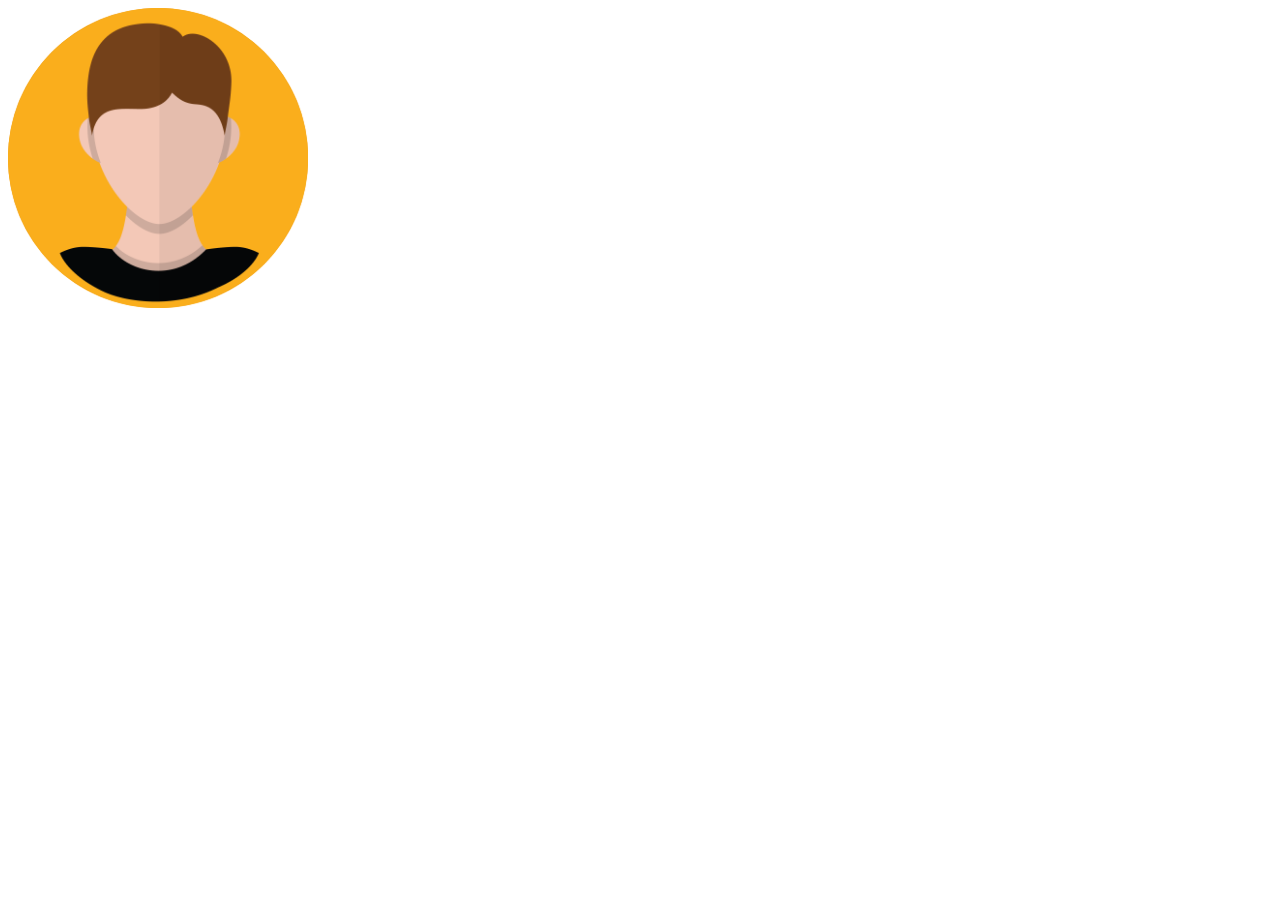
<file: 3D animation/index.html>
<!DOCTYPE html>
<html>
  <head>
    <meta charset="utf-8" />
    <meta name="viewport" content="width=device-width, initial-scale=1.0" />
    <title>Document</title>
    <link href="index.css" rel="stylesheet" />
  </head>
  <body>
    <div class="flip-outer">
      <div class="flip-inner">
        <img src="profile.png" class="front" />
        <div class="back">
          <h4>개발자 장석빈</h4>
          <p>Front-end Developer</p>
        </div>
      </div>
    </div>
  </body>
</html>
</file>
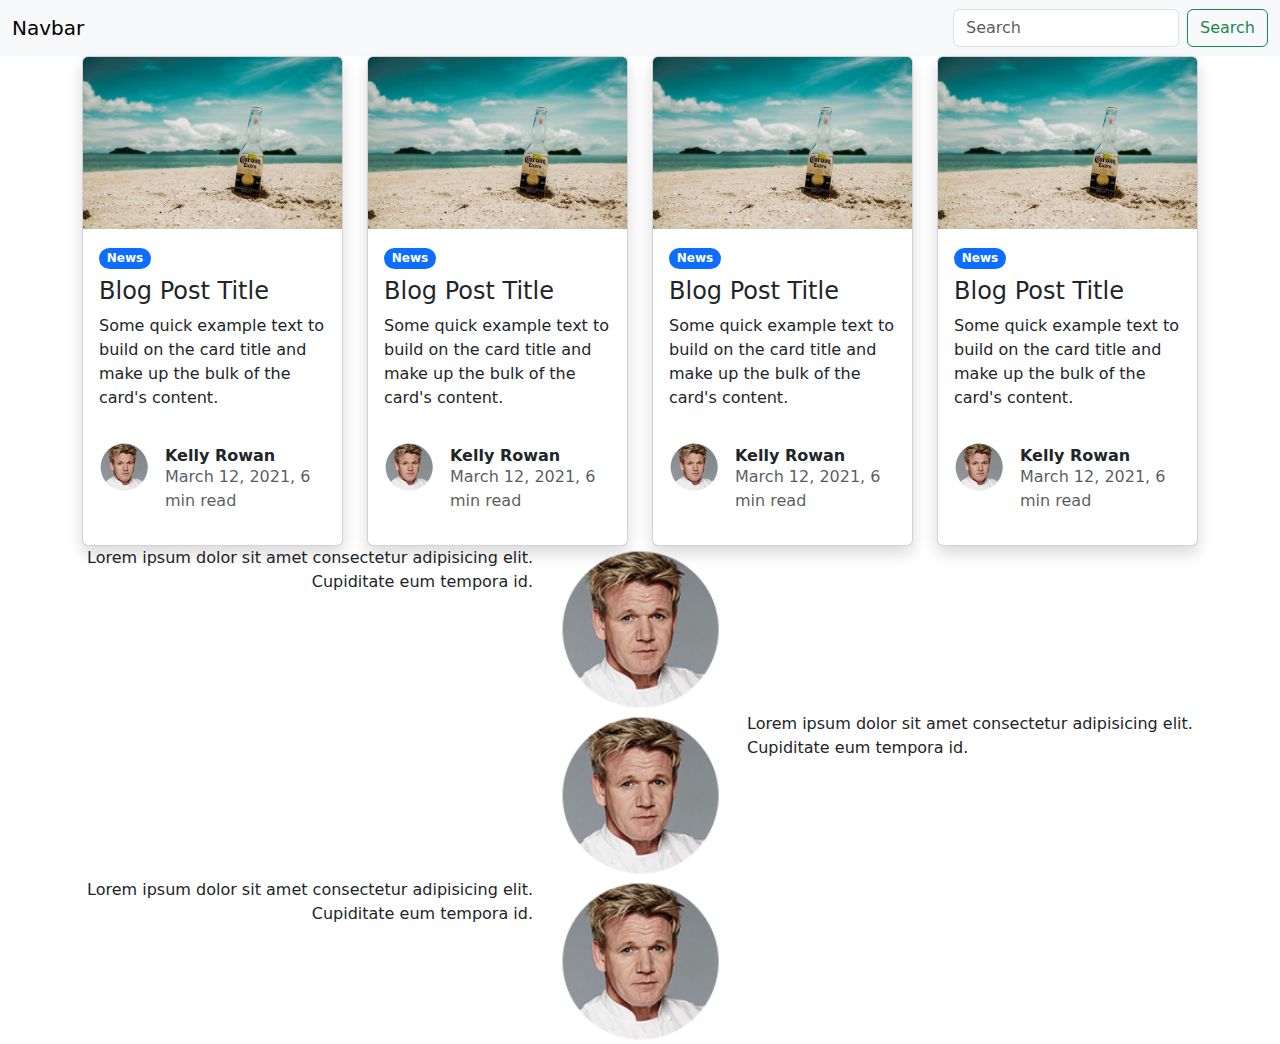
<file: bootstrap/index.html>
<!DOCTYPE html>
<html lang="en">
  <head>
    <meta charset="utf-8" />
    <meta name="viewport" content="width=device-width, initial-scale=1" />
    <title>Bootstrap demo</title>
    <link
      href="https://cdn.jsdelivr.net/npm/bootstrap@5.3.3/dist/css/bootstrap.min.css"
      rel="stylesheet"
      integrity="sha384-QWTKZyjpPEjISv5WaRU9OFeRpok6YctnYmDr5pNlyT2bRjXh0JMhjY6hW+ALEwIH"
      crossorigin="anonymous"
    />
  </head>
  <body>
    <nav class="navbar bg-body-tertiary">
      <div class="container-fluid">
        <a class="navbar-brand">Navbar</a>
        <form class="d-flex" role="search">
          <input
            class="form-control me-2"
            type="search"
            placeholder="Search"
            aria-label="Search"
          />
          <button class="btn btn-outline-success" type="submit">Search</button>
        </form>
      </div>
    </nav>

    <div class="container">
      <div class="row">
        <div class="col-md-6 col-lg-3">
          <div class="card shadow">
            <img src="img/photo1.jpg" class="card-img-top" />
            <div class="card-body">
              <span class="badge rounded-pill bg-primary">News</span>
              <h4 class="mt-2">Blog Post Title</h4>
              <p class="card-text">
                Some quick example text to build on the card title and make up
                the bulk of the card's content.
              </p>
            </div>
            <div class="d-flex p-3">
              <div class="flex-shrink-0">
                <img src="img/author.png" width="50px" />
              </div>
              <div class="flex-grow-1 ms-3 mt-1">
                <h6 class="fw-bold mb-0">Kelly Rowan</h6>
                <p class="text-muted">March 12, 2021, 6 min read</p>
              </div>
            </div>
          </div>
        </div>
        <div class="col-md-6 col-lg-3">
          <div class="card shadow">
            <img src="img/photo1.jpg" class="card-img-top" />
            <div class="card-body">
              <span class="badge rounded-pill bg-primary">News</span>
              <h4 class="mt-2">Blog Post Title</h4>
              <p class="card-text">
                Some quick example text to build on the card title and make up
                the bulk of the card's content.
              </p>
            </div>
            <div class="d-flex p-3">
              <div class="flex-shrink-0">
                <img src="img/author.png" width="50px" />
              </div>
              <div class="flex-grow-1 ms-3 mt-1">
                <h6 class="fw-bold mb-0">Kelly Rowan</h6>
                <p class="text-muted">March 12, 2021, 6 min read</p>
              </div>
            </div>
          </div>
        </div>
        <div class="col-md-6 col-lg-3">
          <div class="card shadow">
            <img src="img/photo1.jpg" class="card-img-top" />
            <div class="card-body">
              <span class="badge rounded-pill bg-primary">News</span>
              <h4 class="mt-2">Blog Post Title</h4>
              <p class="card-text">
                Some quick example text to build on the card title and make up
                the bulk of the card's content.
              </p>
            </div>
            <div class="d-flex p-3">
              <div class="flex-shrink-0">
                <img src="img/author.png" width="50px" />
              </div>
              <div class="flex-grow-1 ms-3 mt-1">
                <h6 class="fw-bold mb-0">Kelly Rowan</h6>
                <p class="text-muted">March 12, 2021, 6 min read</p>
              </div>
            </div>
          </div>
        </div>
        <div class="col-md-6 col-lg-3">
          <div class="card shadow">
            <img src="img/photo1.jpg" class="card-img-top" />
            <div class="card-body">
              <span class="badge rounded-pill bg-primary">News</span>
              <h4 class="mt-2">Blog Post Title</h4>
              <p class="card-text">
                Some quick example text to build on the card title and make up
                the bulk of the card's content.
              </p>
            </div>
            <div class="d-flex p-3">
              <div class="flex-shrink-0">
                <img src="img/author.png" width="50px" />
              </div>
              <div class="flex-grow-1 ms-3 mt-1">
                <h6 class="fw-bold mb-0">Kelly Rowan</h6>
                <p class="text-muted">March 12, 2021, 6 min read</p>
              </div>
            </div>
          </div>
        </div>
      </div>
    </div>

    <div class="container">
      <div class="row">
        <div class="col-2 order-lg-2">
          <img src="img/author.png" width="100%" />
        </div>
        <div class="col-10 col-md-5 order-lg-1 text-lg-end">
          <p>
            Lorem ipsum dolor sit amet consectetur adipisicing elit. Cupiditate
            eum tempora id.
          </p>
        </div>
        <div class="col-md-5 order-lg-3"></div>
      </div>
      <div class="row">
        <div class="col-2 order-lg-2">
          <img src="img/author.png" width="100%" />
        </div>
        <div class="col-10 col-md-5 order-lg-3">
          <p>
            Lorem ipsum dolor sit amet consectetur adipisicing elit. Cupiditate
            eum tempora id.
          </p>
        </div>
        <div class="col-md-5 order-lg-1"></div>
      </div>
      <div class="row">
        <div class="col-2 order-lg-2">
          <img src="img/author.png" width="100%" />
        </div>
        <div class="col-10 col-md-5 order-lg-1 text-lg-end">
          <p>
            Lorem ipsum dolor sit amet consectetur adipisicing elit. Cupiditate
            eum tempora id.
          </p>
        </div>
        <div class="col-md-5 order-lg-3"></div>
      </div>
    </div>

    <script
      src="https://cdn.jsdelivr.net/npm/bootstrap@5.3.3/dist/js/bootstrap.bundle.min.js"
      integrity="sha384-YvpcrYf0tY3lHB60NNkmXc5s9fDVZLESaAA55NDzOxhy9GkcIdslK1eN7N6jIeHz"
      crossorigin="anonymous"
    ></script>
  </body>
</html>
</file>
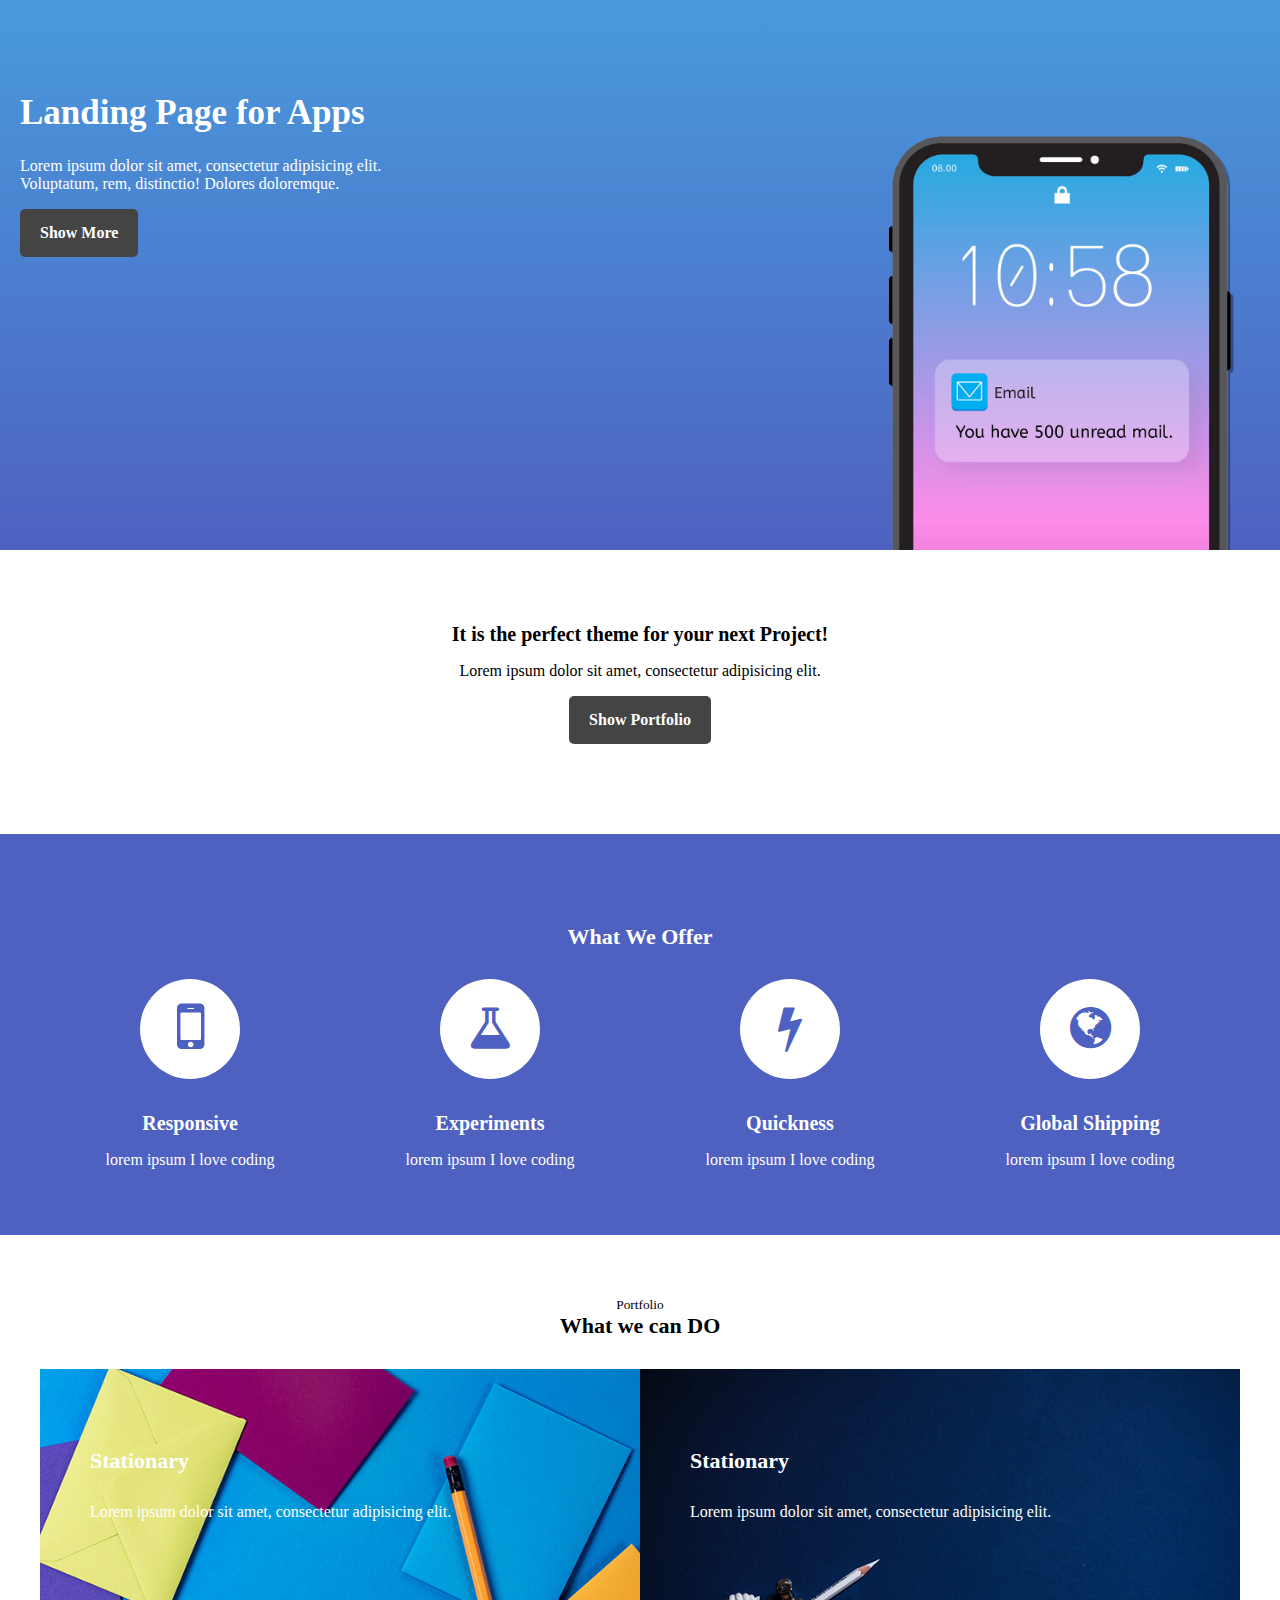
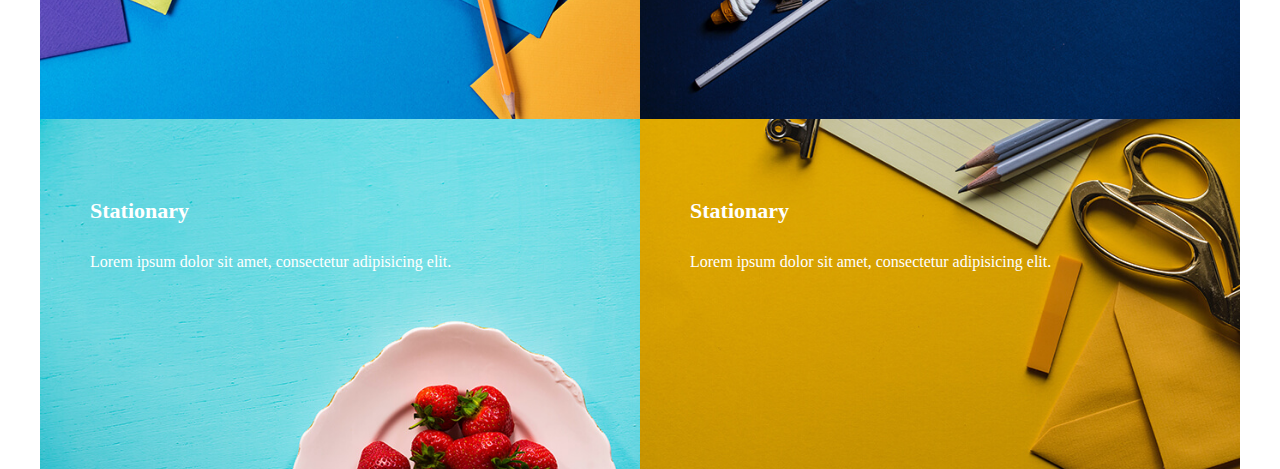
<file: Landing Page/index.html>
<!DOCTYPE html>
<html lang="en">
<head>
  <meta charset="UTF-8">
  <title>Landing Page</title>
  <link href="main.css" rel="stylesheet">
  <meta name="viewport" content="width=device-width, initial-scale=1.0">
  <link href="https://stackpath.bootstrapcdn.com/font-awesome/4.7.0/css/font-awesome.min.css" rel="stylesheet" integrity="sha384-wvfXpqpZZVQGK6TAh5PVlGOfQNHSoD2xbE+QkPxCAFlNEevoEH3Sl0sibVcOQVnN" crossorigin="anonymous">
</head>

<body>

  <div class="main-background">
    <div class="container">
      <div class="main-text">
        <h1 style="font-size: 35px;">Landing Page for Apps</h1>
        <p>Lorem ipsum dolor sit amet, consectetur adipisicing elit. <br>Voluptatum, rem, distinctio! Dolores doloremque.</p>
        <button class="btn btn-black">Show More</button>
      </div>
      <img src="iphone.png" class="main-iphone">
    </div>
  </div>


  <div>
    <div class="container text-center py-4" style="margin-bottom: 50px;">
      <h5 style="margin-bottom: 0;">It is the perfect theme for your next Project!</h5>
      <p>Lorem ipsum dolor sit amet, consectetur adipisicing elit. </p>
      <button class="btn btn-black">Show Portfolio</button>
    </div>
  </div>

  <div class="service">
    <div class="main-container">
      <h4>What We Offer</h4>
      <div class="service-items">
        <div>
          <i class="fa fa-mobile fa-4x service-icon"></i>
          <h5>Responsive</h5>
          <p>lorem ipsum I love coding</p>
        </div>
        <div>
          <i class="fa fa-flask fa-3x service-icon" style="padding-top: 25px"></i>
          <h5>Experiments</h5>
          <p>lorem ipsum I love coding</p>
        </div>
        <div>
          <i class="fa fa-flash fa-3x service-icon" style="padding-top: 25px"></i>
          <h5>Quickness</h5>
          <p>lorem ipsum I love coding</p>
        </div>
        <div>
          <i class="fa fa-globe fa-3x service-icon" style="padding-top: 25px"></i>
          <h5>Global Shipping</h5>
          <p>lorem ipsum I love coding</p>
        </div>
      </div>
    </div>
  </div>

  <div class="portfolio">
    <small>Portfolio</small>
    <h4 style="margin-top: 0;">What we can DO</h4>
    <div class="portfolio-container">
      <div class="portfolio-item1">
        <div class="white-box"></div>
        <div class="portfolio-text">
          <h4>Stationary</h4>
          <p>Lorem ipsum dolor sit amet, consectetur adipisicing elit.</p>
        </div>
      </div>
      <div class="portfolio-item1" style="background-image: url(portfolio-2.jpg)">
        <div class="white-box"></div>
        <div class="portfolio-text">
          <h4>Stationary</h4>
          <p>Lorem ipsum dolor sit amet, consectetur adipisicing elit.</p>
        </div>
      </div>
      <div class="portfolio-item1" style="background-image: url(portfolio-3.jpg)">
        <div class="white-box"></div>
        <div class="portfolio-text">
          <h4>Stationary</h4>
          <p>Lorem ipsum dolor sit amet, consectetur adipisicing elit.</p>
        </div>
      </div>
      <div class="portfolio-item1" style="background-image: url(portfolio-4.jpg)">
        <div class="white-box"></div>
        <div class="portfolio-text">
          <h4>Stationary</h4>
          <p>Lorem ipsum dolor sit amet, consectetur adipisicing elit.</p>
        </div>
      </div>
      
      
    </div>
  </div>

  <div style="clear: both"></div>





</body></html>
</file>
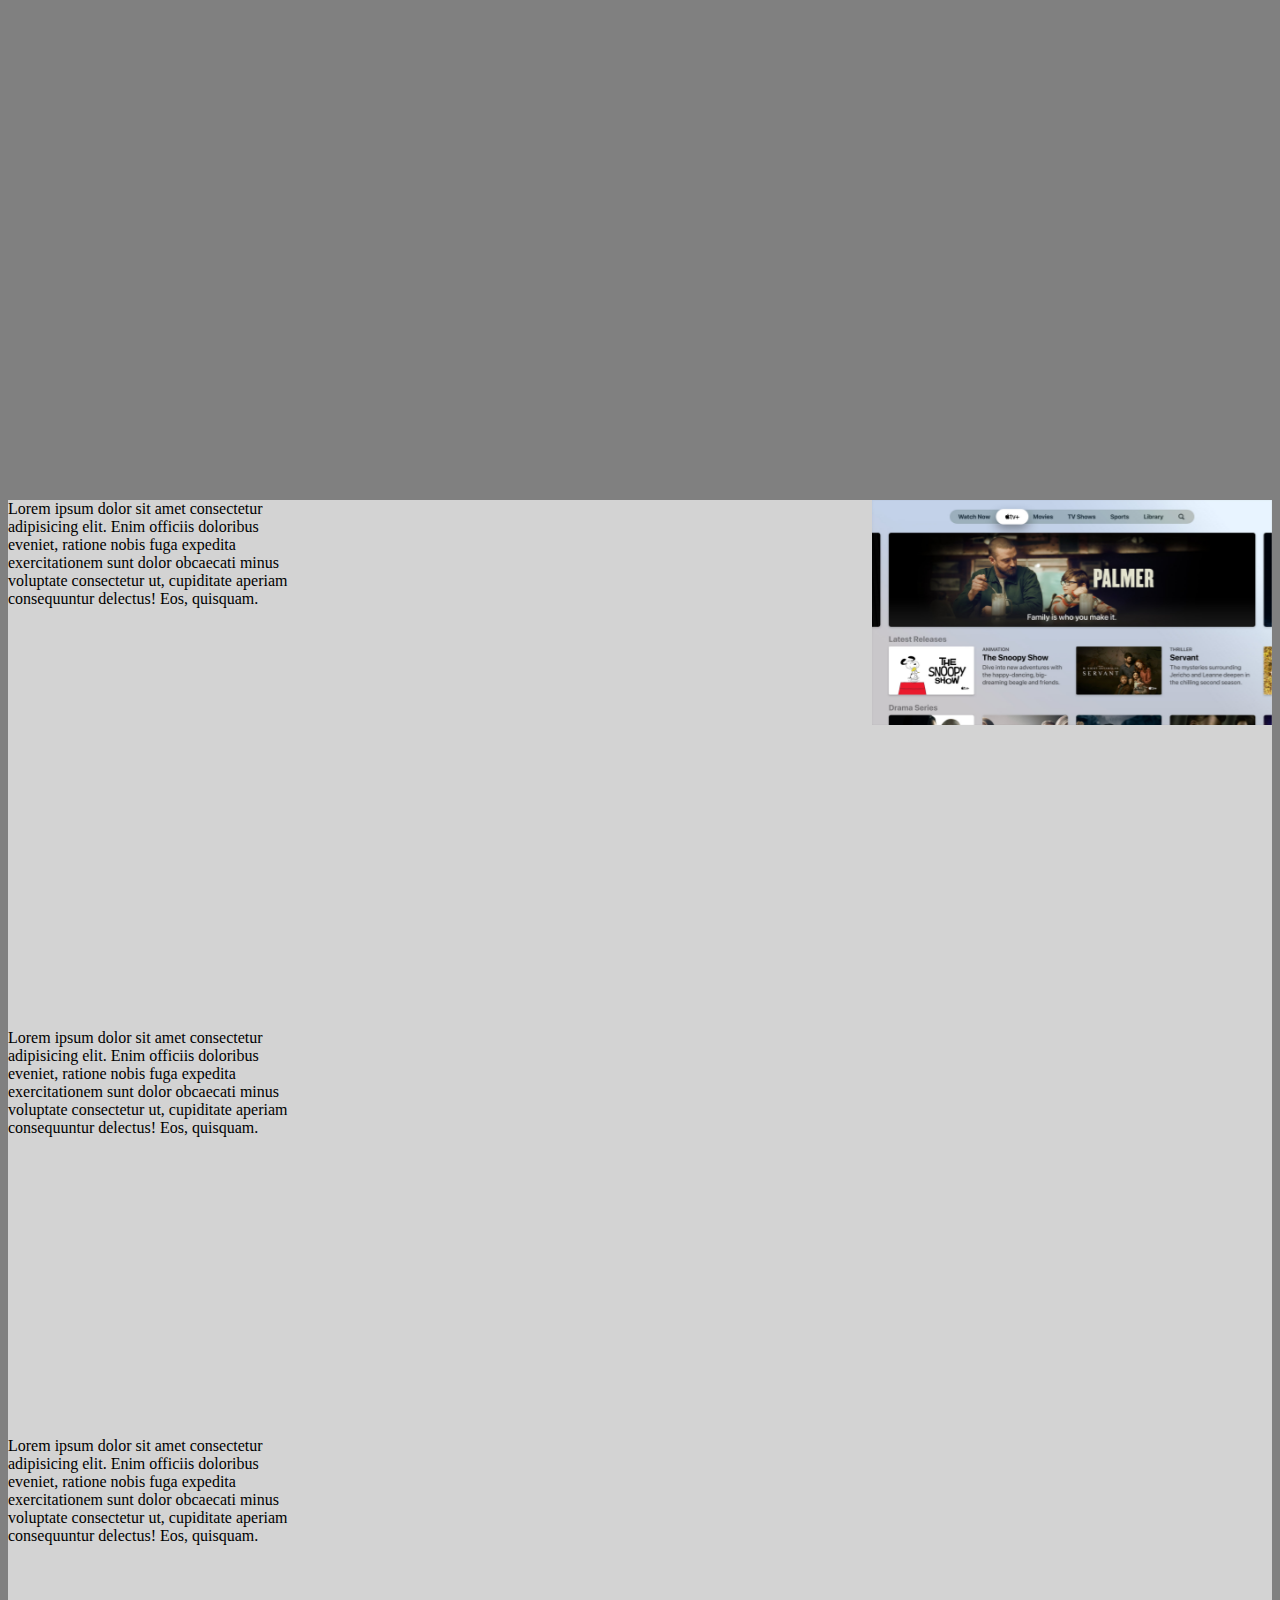
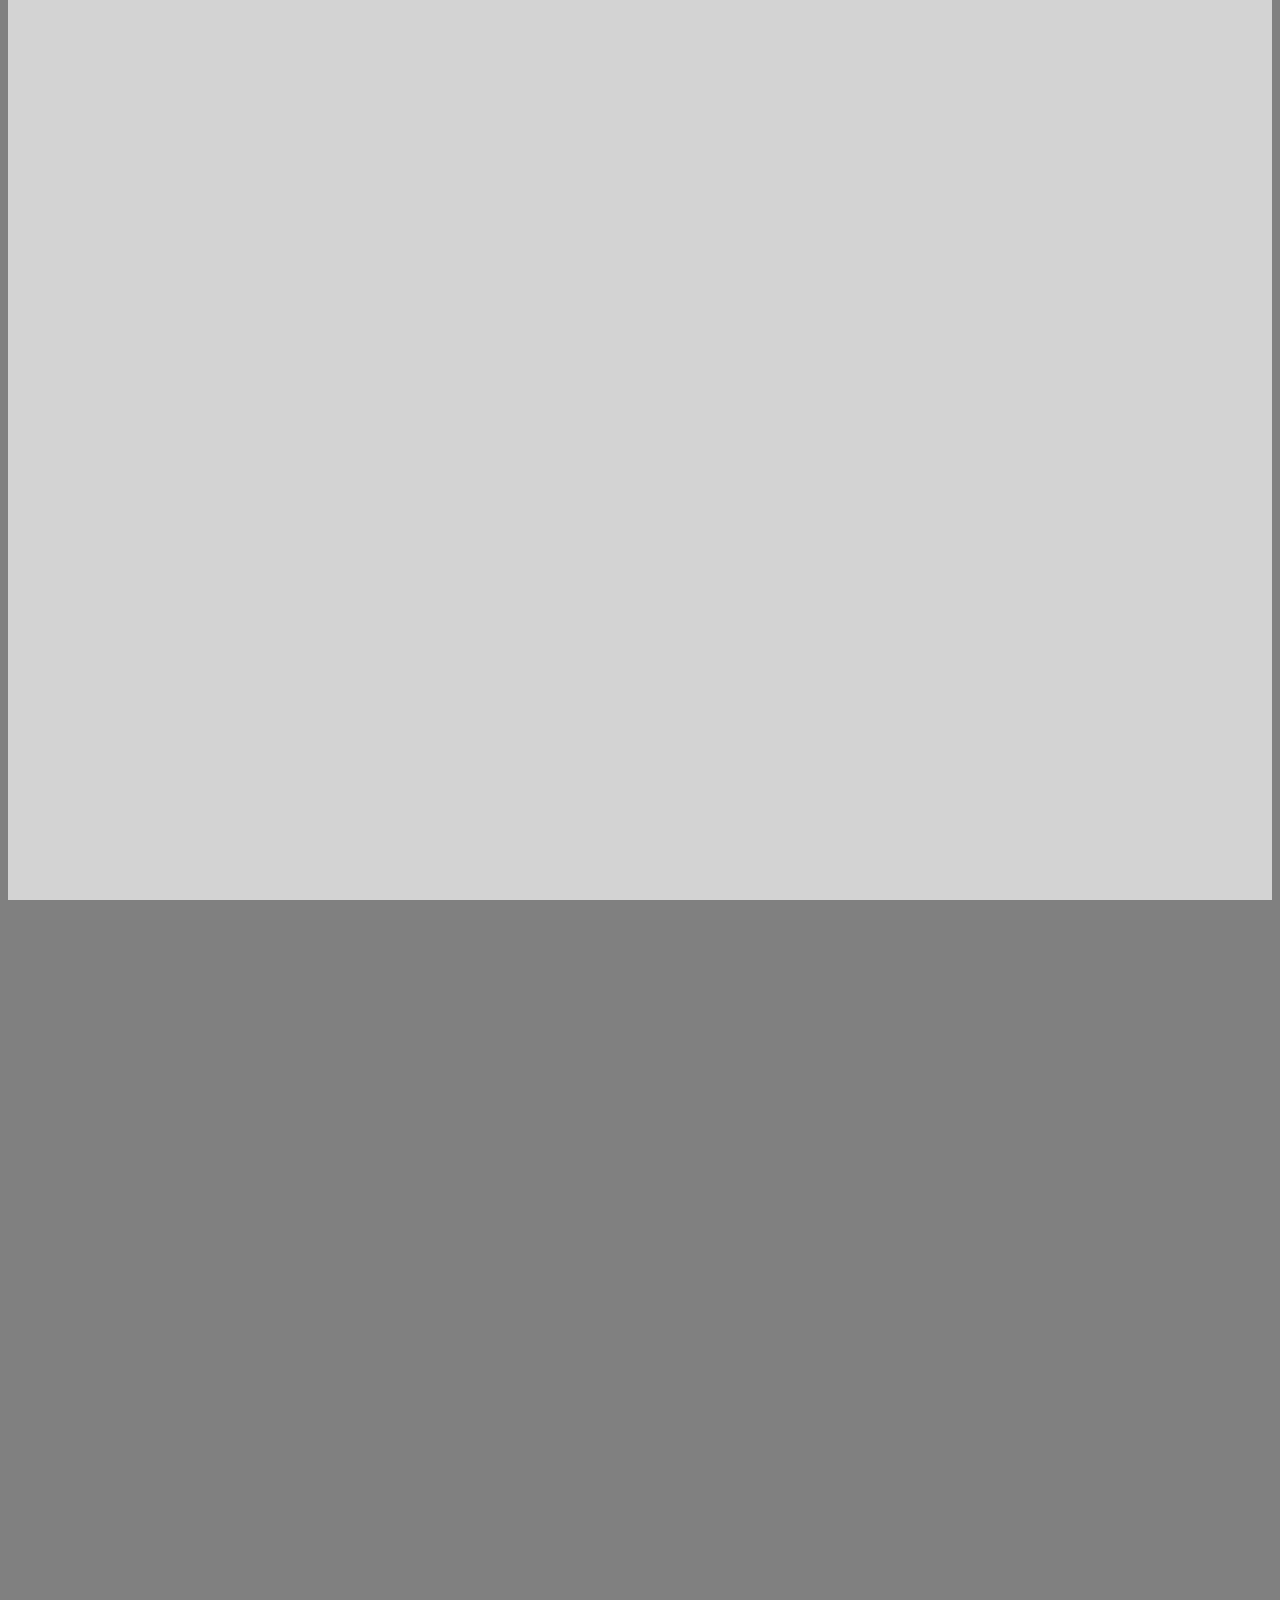
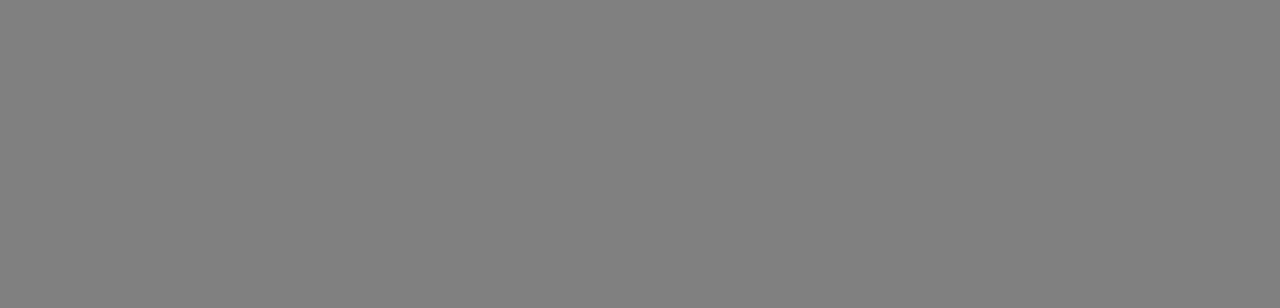
<file: sticky/index.html>
<!DOCTYPE html>
<html>
  <head>
    <meta charset="UTF-8" />
    <meta name="viewport" content="width=device-width, initial-scale=1.0" />
    <title>Document</title>
    <link href="css/index.css" rel="stylesheet" />
  </head>
  <body style="background: gray; height: 3000px">
    <div class="gray">
      <div class="image">
        <img src="appletv.jpg" width="100%" />
      </div>
      <div class="text">
        Lorem ipsum dolor sit amet consectetur adipisicing elit. Enim officiis
        doloribus eveniet, ratione nobis fuga expedita exercitationem sunt dolor
        obcaecati minus voluptate consectetur ut, cupiditate aperiam
        consequuntur delectus! Eos, quisquam.
      </div>
      <div style="clear: both"></div>
      <div class="text" style="margin-top: 300px">
        Lorem ipsum dolor sit amet consectetur adipisicing elit. Enim officiis
        doloribus eveniet, ratione nobis fuga expedita exercitationem sunt dolor
        obcaecati minus voluptate consectetur ut, cupiditate aperiam
        consequuntur delectus! Eos, quisquam.
      </div>
      <div style="clear: both"></div>
      <div class="text" style="margin-top: 300px">
        Lorem ipsum dolor sit amet consectetur adipisicing elit. Enim officiis
        doloribus eveniet, ratione nobis fuga expedita exercitationem sunt dolor
        obcaecati minus voluptate consectetur ut, cupiditate aperiam
        consequuntur delectus! Eos, quisquam.
      </div>
    </div>
  </body>
</html>
</file>
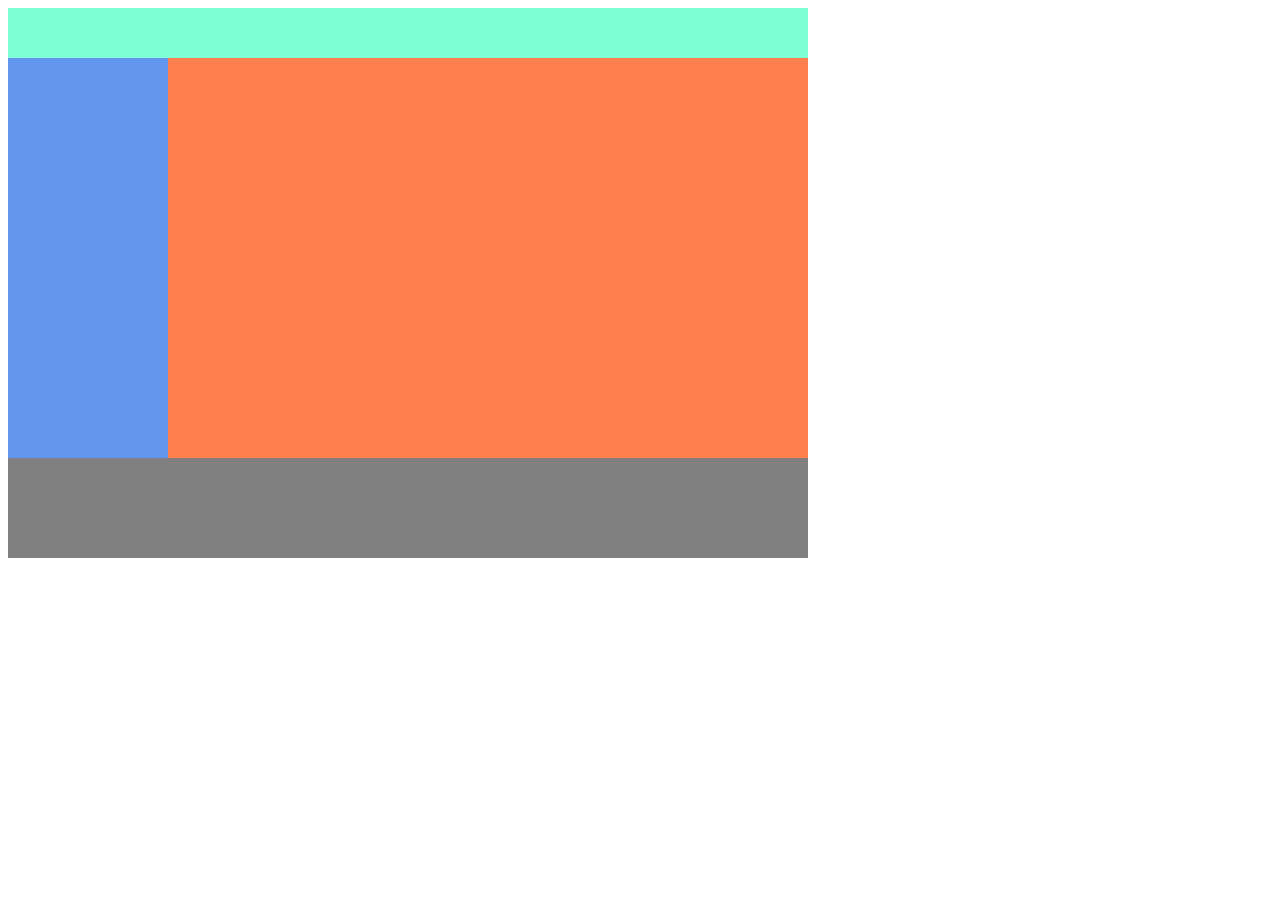
<file: basic/layout1.html>
<!DOCTYPE html>
<html>
  <head>
    <meta charset="UTF-8" />
    <title>Document</title>
    <link href="css/main.css" rel="stylesheet" />
  </head>
  <body>
    <div class="container">
      <div class="header"></div>
      <div class="left-menu"></div>
      <div class="right"></div>
      <div class="footer"></div>
    </div>
  </body>
</html>
</file>
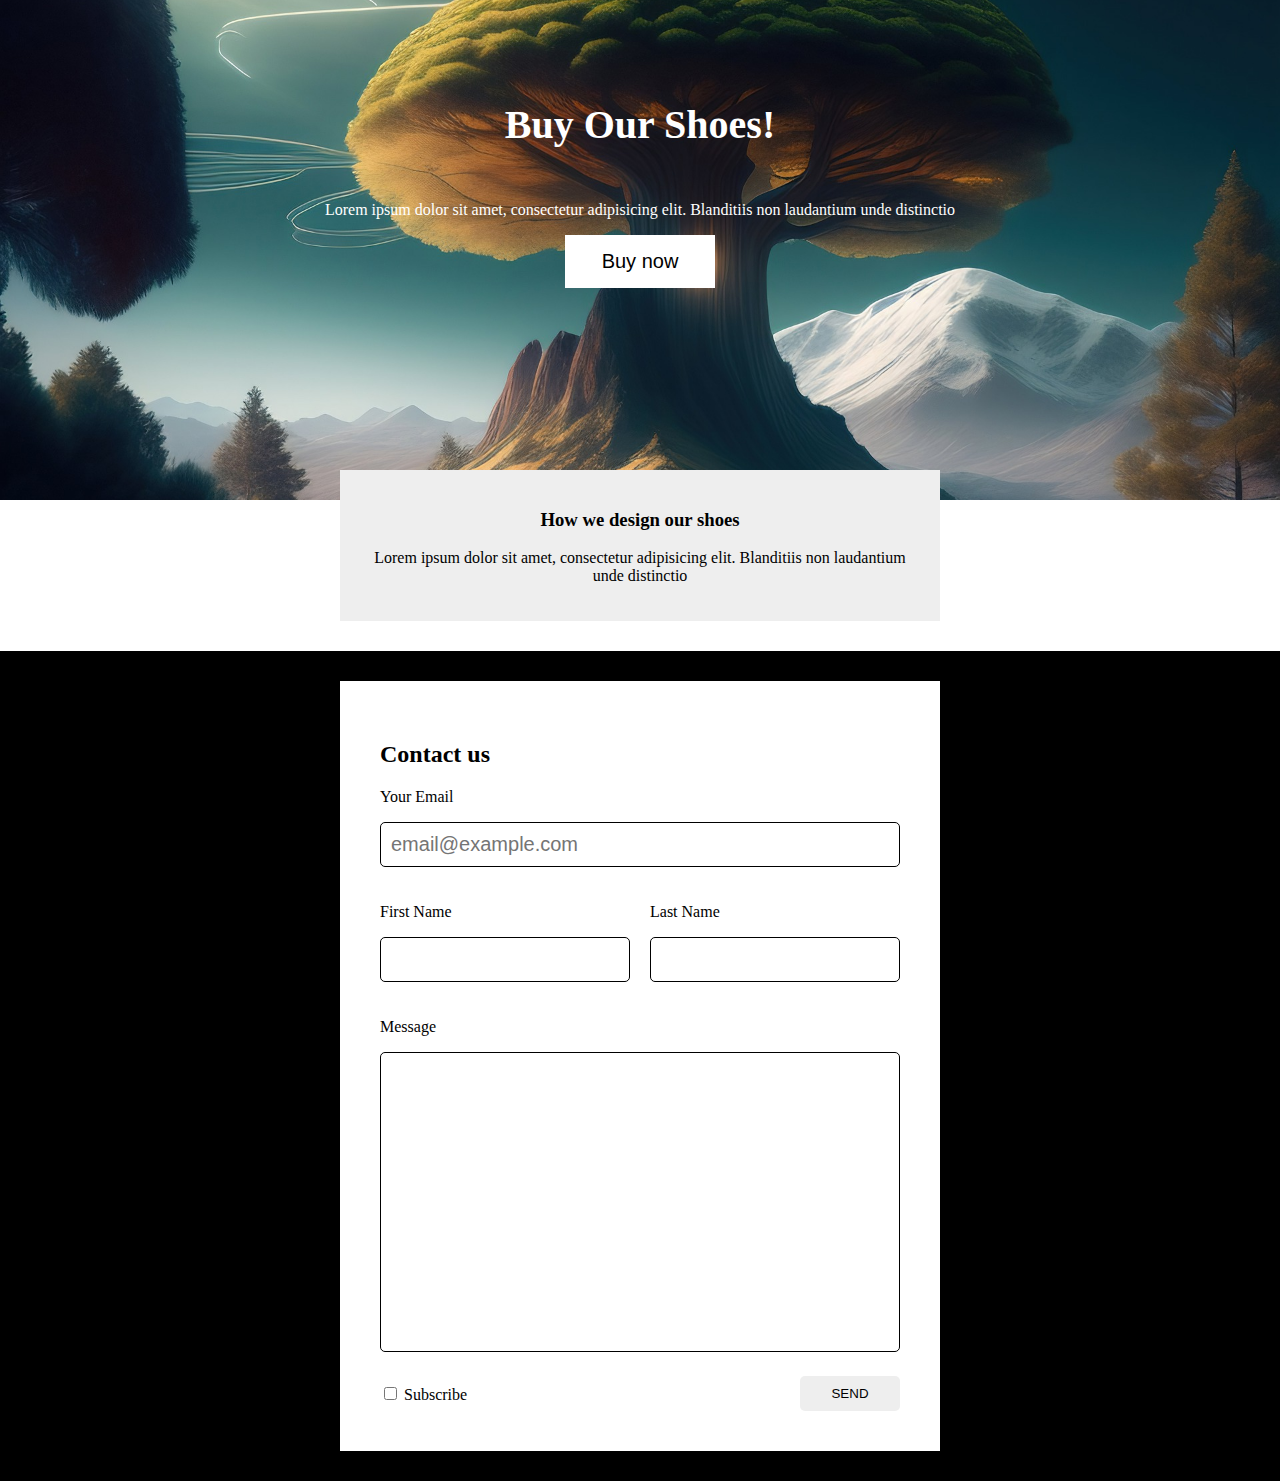
<file: basic/layout2.html>
<!DOCTYPE html>
<html>
  <head>
    <meta charset="UTF-8" />
    <title>Document</title>
    <link href="css/layout2.css" rel="stylesheet" />
  </head>
  <body>
    <div class="main-background">
      <h4 class="main-title">Buy Our Shoes!</h4>
      <p class="main-content">
        Lorem ipsum dolor sit amet, consectetur adipisicing elit. Blanditiis non
        laudantium unde distinctio
      </p>
      <button class="main-button">Buy now</button>
    </div>
    <div class="sub-content">
      <h3>How we design our shoes</h5>
      <p>
        Lorem ipsum dolor sit amet, consectetur adipisicing elit. Blanditiis
        non laudantium unde distinctio
      </p>
    </div>
    <div class="form-background">
      <div class="contact-form">
        <form>
          <div class="w-100">
          <h2>Contact us</h2>
          <p>Your Email</p>
          <input class="form-input" type="email" placeholder="email@example.com">
        </div>
          <div class="w-50">
            <p>First Name</p>
            <input class="form-input" type="text">
          </div>
          <div class="w-50">
            <p>Last Name</p>
            <input class="form-input" type="text">
          </div>
          <div style="clear:both"></div>
          <div class="w-100">
            <p>Message</p>
            <textarea class="form-input form-message"></textarea>
          </div>
          <div class="w-100 flex-container">
          <div>
            <input id="sub" type="checkbox">
            <label for="sub">Subscribe</label>
          </div>
            <button class="yellow-button">SEND</button>
          </div>
        </form>
      </div>
    </div>
  </body>
</html>
</file>
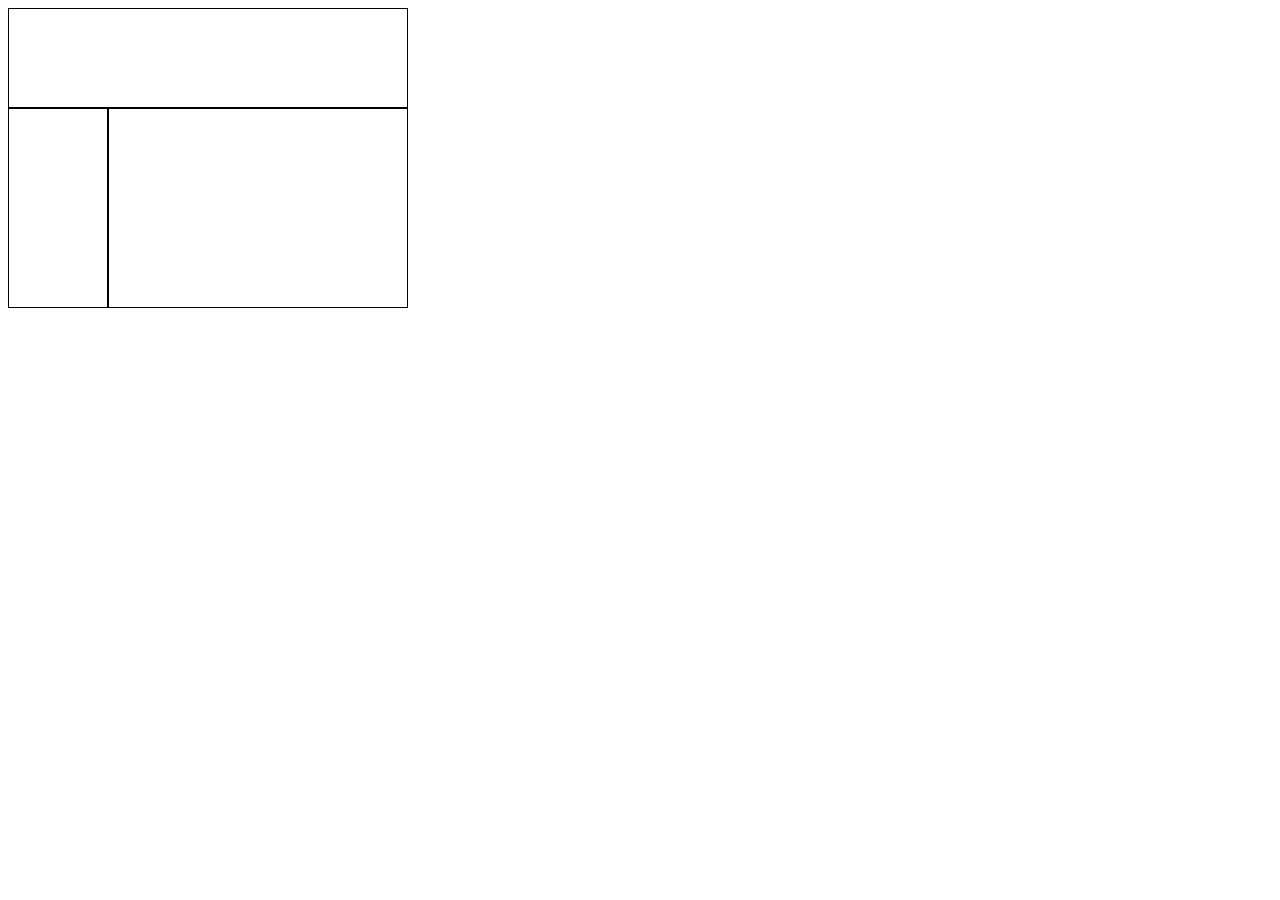
<file: grid/grid.html>
<!DOCTYPE html>
<html>
  <head>
    <meta charset="UTF-8" />
    <meta name="viewport" content="width=device-width, initial-scale=1.0" />
    <title>Document</title>
    <link href="css/grid.css" rel="stylesheet" />
  </head>
  <body>
    <div class="grid-container">
      <div class="grid-nav"></div>
      <div class="grid-sidebar"></div>
      <div class="grid-content"></div>
    </div>
  </body>
</html>
</file>
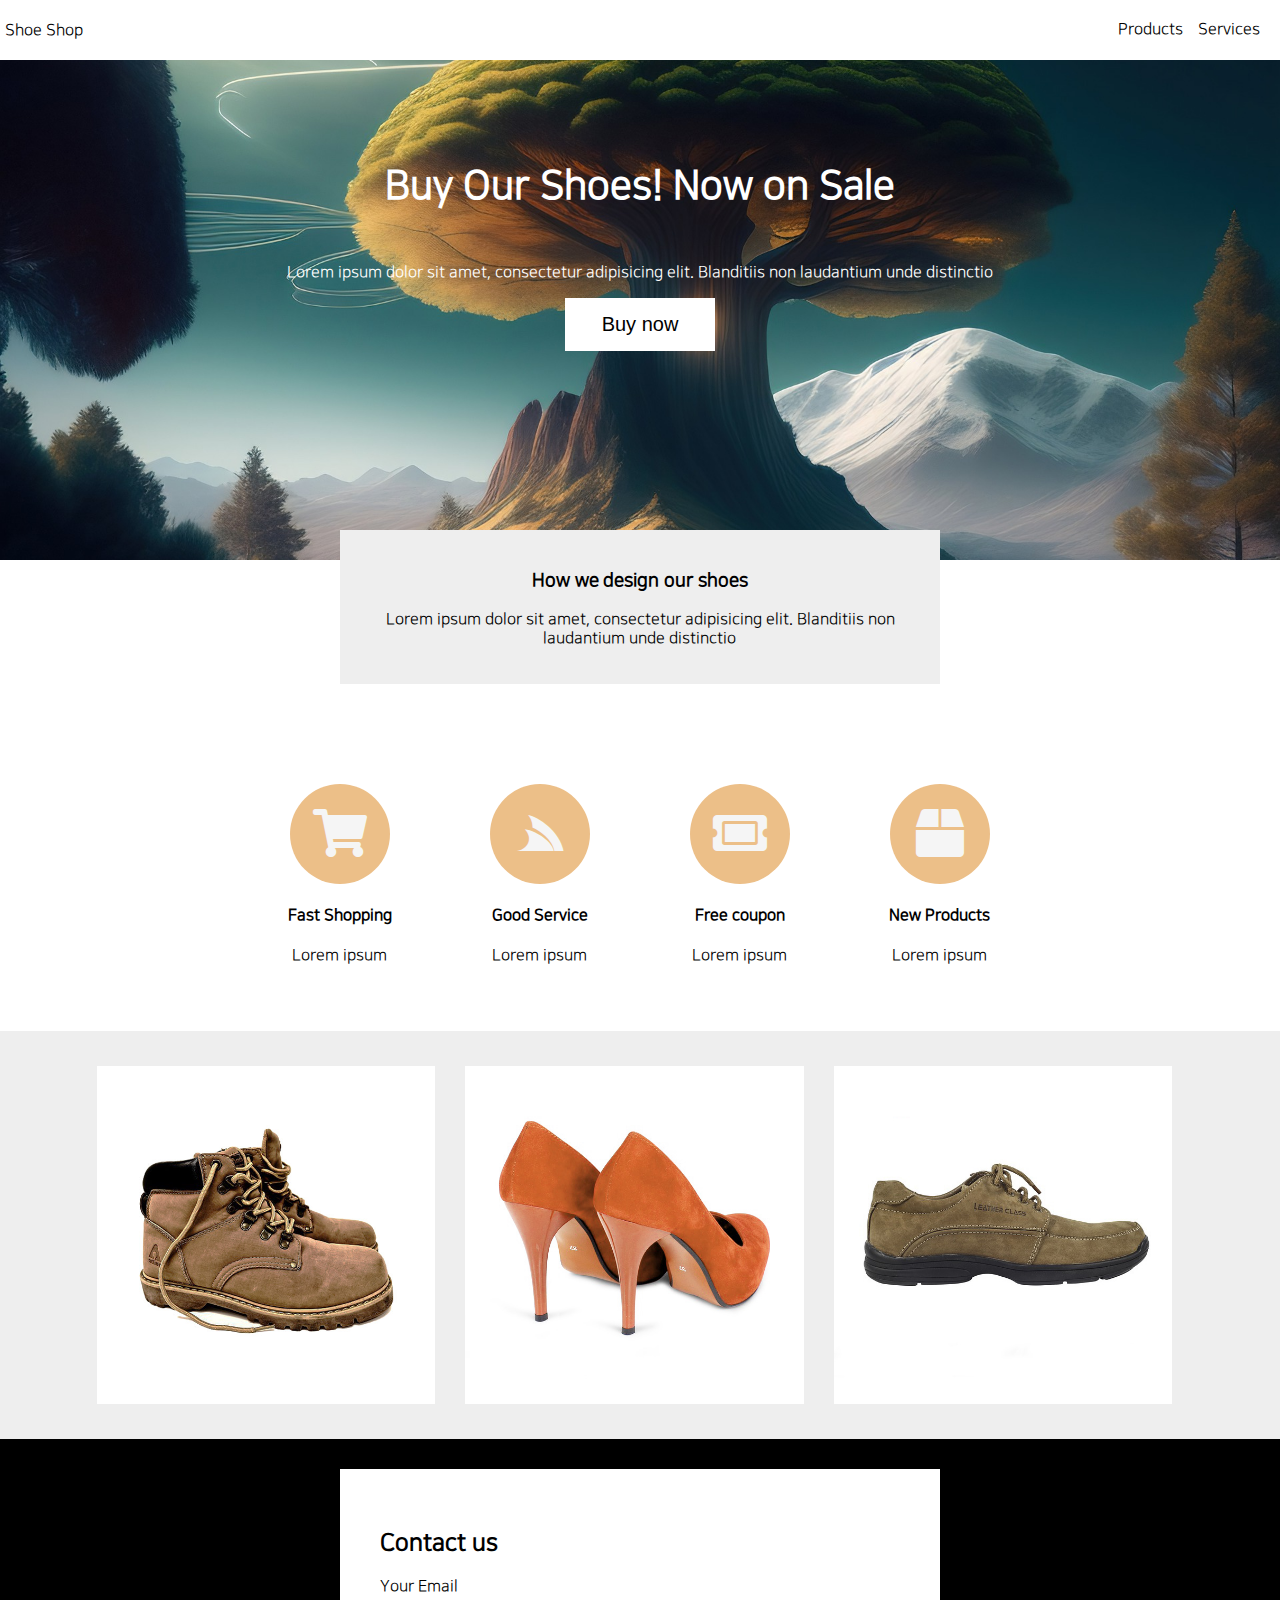
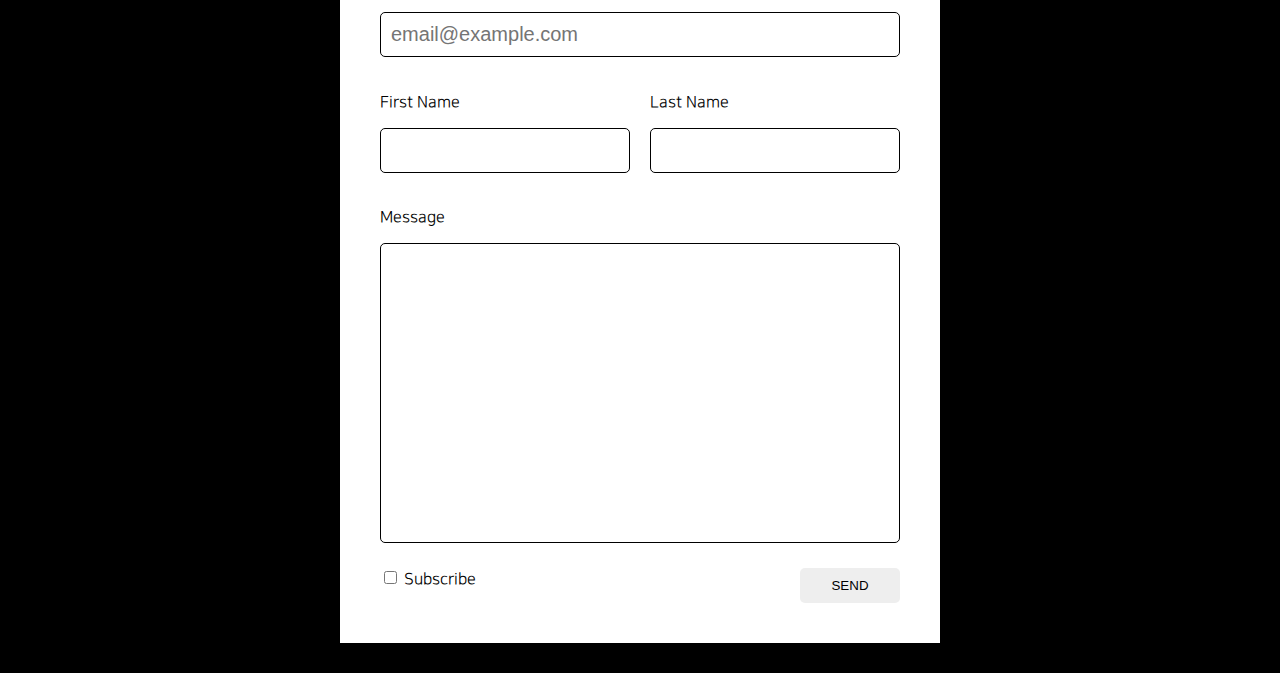
<file: middle/main.html>
<!DOCTYPE html>
<html>
  <head>
    <meta charset="UTF-8" />
    <meta name="viewport" content="width=device-width, initial-scale=1.0">
    <title>Document</title>
    <link href="css/main.css" rel="stylesheet" />
    <link href="fontawesome/css/all.min.css" rel="stylesheet" />
  </head>
  <body>
    <nav class="nav-container">
      <div class="nav-item">Shoe Shop</div>
      <div style="flex-grow: 1;"></div>
      <div class="nav-item">Products</div>
      <div class="nav-item">Services</div>
    </nav>
    <div class="main-background">
      <h4 class="main-title">Buy Our Shoes! Now on Sale</h4>
      <p class="main-content">
        Lorem ipsum dolor sit amet, consectetur adipisicing elit. Blanditiis non
        laudantium unde distinctio
      </p>
      <button class="main-button">Buy now</button>
    </div>
    <div class="sub-content">
      <h3>How we design our shoes</h5>
      <p class="pseudo">
        Lorem ipsum dolor sit amet, consectetur adipisicing elit. Blanditiis
        non laudantium unde distinctio
      </p>
    </div>
    <div class="product-container">
      <div>
        <i class="fas fa-shopping-cart fa-3x"></i>
        <h4>Fast Shopping</h4>
        <p>Lorem ipsum</p>
      </div>
      <div>
        <i class="fab fa-servicestack fa-3x"></i>
        <h4>Good Service</h4>
        <p>Lorem ipsum</p>
      </div>
      <div>
        <i class="fas fa-ticket-alt fa-3x"></i>
        <h4>Free coupon</h4>
        <p>Lorem ipsum</p>
      </div>
      <div>
        <i class="fas fa-box fa-3x"></i>
        <h4>New Products</h4>
        <p>Lorem ipsum</p>
      </div>
    </div>
    <div class="shop-bg">
      <div class="shop-container">
        <div class="shop-item">
          <div style="position: relative;">
            <div class="overlay-wrap">
              <div class="overlay-black"></div>
            </div>
            <img src="img/product1-1.jpg">
          </div>
        </div>
        <div class="shop-item">
          <div style="position: relative;">
            <div class="overlay-wrap">
              <div class="overlay-black"></div>
            </div>
            <img src="img/product2.jpg">
          </div>
        </div>
        <div class="shop-item">
          <div style="position: relative;">
            <div class="overlay-wrap">
              <div class="overlay-black"></div>
            </div>
            <img src="img/product3.jpg">
          </div>
        </div>
      </div>
    </div>
    <div class="form-background">
      <div class="contact-form">
        <form>
          <div class="w-100">
          <h2>Contact us</h2>
          <p>Your Email</p>
          <input class="form-input" type="email" placeholder="email@example.com">
        </div>
          <div class="w-50">
            <p>First Name</p>
            <input class="form-input" type="text">
          </div>
          <div class="w-50">
            <p>Last Name</p>
            <input class="form-input" type="text">
          </div>
          <div style="clear:both"></div>
          <div class="w-100">
            <p>Message</p>
            <textarea class="form-input form-message"></textarea>
          </div>
          <div class="w-100 flex-container">
          <div>
            <input id="sub" type="checkbox">
            <label for="sub">Subscribe</label>
          </div>
            <button class="yellow-button">SEND</button>
          </div>
        </form>
      </div>
    </div>
  </body>
</html>
</file>
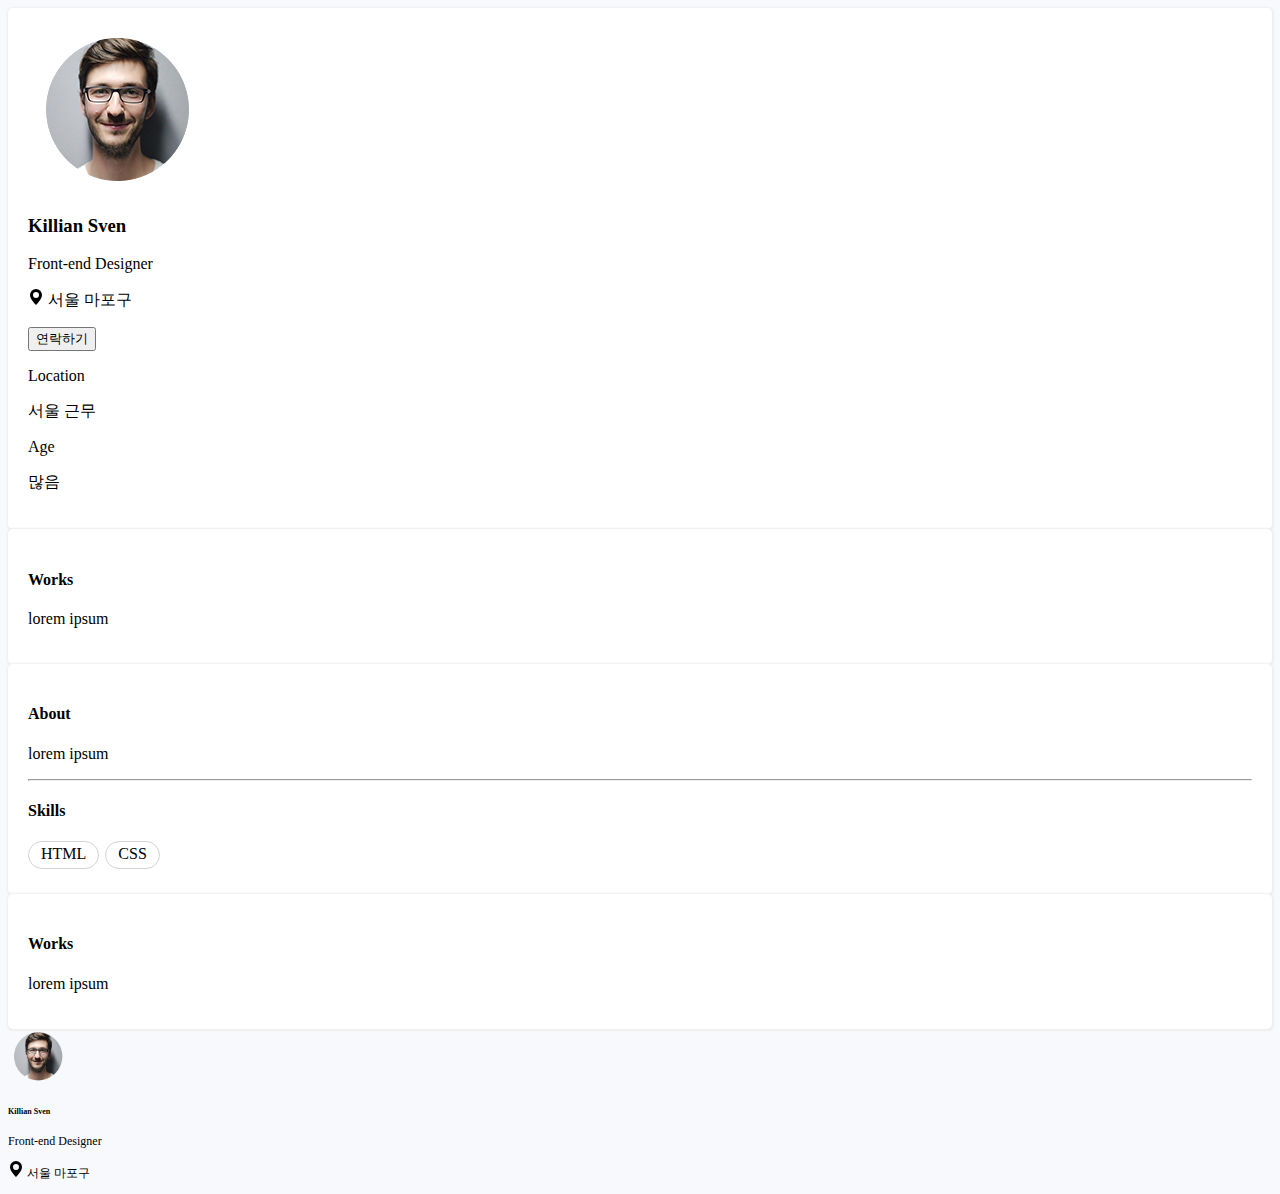
<file: sns/portfolio2.html>
<!doctype html>
<html lang="en">

<head>
  <!-- Required meta tags -->
  <meta charset="utf-8">
  <meta name="viewport" content="width=device-width, initial-scale=1">
  <!-- Bootstrap CSS -->
  <link href="https://cdn.jsdelivr.net/npm/bootstrap@5.1.1/dist/css/bootstrap.min.css" rel="stylesheet"
    integrity="sha384-F3w7mX95PdgyTmZZMECAngseQB83DfGTowi0iMjiWaeVhAn4FJkqJByhZMI3AhiU" crossorigin="anonymous">

  <title>Hello, world!</title>
  <style>
    .white-box {
      background: white;
      padding: 20px;
      border-radius: 5px;
      box-shadow: 0.5px 0.5px 2px 1px #eee;
    }

    .pill {
      display: inline-block;
      border: 1px solid lightgray;
      border-radius: 100px;
      padding: 3px 12px 5px 12px;
      margin-right: 2px;
      margin-bottom: 5px;
    }
  </style>

</head>

<body style="background: #f7f9fc">

  <div class="container">
    <div class="white-box">
      <div class="row">
        <div class="col-md-8">
          <div class="d-flex">
            <div class="flex-shrink-0">
              <img src="img/author.png">
            </div>
            <div class="flex-grow-1 ms-3 py-2">
              <h3 class="mb-0">Killian Sven</h3>
              <p class="mb-2 width">Front-end Designer</p>
              <p><svg xmlns="http://www.w3.org/2000/svg" width="16" height="16" fill="currentColor"
                  class="bi bi-geo-alt-fill" viewBox="0 0 16 16">
                  <path d="M8 16s6-5.686 6-10A6 6 0 0 0 2 6c0 4.314 6 10 6 10zm0-7a3 3 0 1 1 0-6 3 3 0 0 1 0 6z" />
                </svg> 서울 마포구</p>
              <button class="btn btn-primary">연락하기</button>
            </div>
          </div>
        </div>
        <div class="col-md-4 mt-4 mt-md-1" style="font-size: 16px">
          <div class="row">
            <div class="col-6">
              <p>Location</p>
            </div>
            <div class="col-6">
              <p>서울 근무</p>
            </div>
            <div class="col-6">
              <p>Age</p>
            </div>
            <div class="col-6">
              <p>많음</p>
            </div>
          </div>
        </div>
      </div>
    </div>

  </div>


  <div class="container mt-4">
    <div class="row">
      <div class="col-md-3">
        <div class="white-box">
          <h4>Works</h4>
          <p>lorem ipsum</p>
        </div>
      </div>
      <div class="col-md-6">
        <div class="white-box">
          <h4>About</h4>
          <p>lorem ipsum</p>

          <hr>

          <h4>Skills</h4>
          <span class="pill">HTML</span>
          <span class="pill">CSS</span>
        </div>
      </div>
      <div class="col-md-3">
        <div class="white-box">
          <h4>Works</h4>
          <p>lorem ipsum</p>
        </div>

        <div class="d-flex" style="font-size: 12px;">
          <div class="flex-shrink-0">
            <img src="img/author.png" class="mt-2" width="60px">
          </div>
          <div class="flex-grow-1 ms-3 py-2">
            <h6 class="mb-0">Killian Sven</h6>
            <p class="mb-2 width">Front-end Designer</p>
            <p><svg xmlns="http://www.w3.org/2000/svg" width="16" height="16" fill="currentColor"
                class="bi bi-geo-alt-fill" viewBox="0 0 16 16">
                <path d="M8 16s6-5.686 6-10A6 6 0 0 0 2 6c0 4.314 6 10 6 10zm0-7a3 3 0 1 1 0-6 3 3 0 0 1 0 6z" />
              </svg> 서울 마포구</p>
          </div>
        </div>


      </div>
    </div>
  </div>






  <script src="https://cdn.jsdelivr.net/npm/bootstrap@5.1.1/dist/js/bootstrap.bundle.min.js"
    integrity="sha384-/bQdsTh/da6pkI1MST/rWKFNjaCP5gBSY4sEBT38Q/9RBh9AH40zEOg7Hlq2THRZ"
    crossorigin="anonymous"></script>

</body>

</html>
</file>
<file: 3D animation/index.css>
.flip-outer {
  width: 300px;
  height: 300px;
}

.flip-inner {
  width: 100%;
  height: 100%;
  position: relative;
  transition: all 1s;
  transform-style: preserve-3d;
}

.flip-inner:hover {
  transform: rotateY(180deg);
}

.front {
  width: 100%;
  position: absolute;
  z-index: 1;
  backface-visibility: hidden;
}

.back {
  width: 100%;
  height: 100%;
  border-radius: 50%;
  background: rgb(228, 148, 30);
  padding-top: 75px;
  box-sizing: border-box;
  text-align: center;
  position: absolute;
  transform: rotateY(180deg);
}
</file>
<file: Landing Page/main.css>
body {
	margin: 0;
	font-family: 'nanumsquare'
}
div {
	box-sizing: border-box;
}
p {
	font-size: 16px;
}
h1 {
	font-size: 30px;
}
h4 {
	font-size: 22px;
}
h5 {
	font-size: 20px;
}
.text-center {
 text-align: center; 
}
.py-4 {
  padding-top: 40px; 
  padding-bottom: 40px;
}
.main-background {
	background-image: linear-gradient(to bottom, #499add, #4e61c0);
	height: 550px;
	padding: 20px;
	color: white;
}
.main-iphone {
	width: 400px;
  float: right;
  margin-top: 95px;
}
.main-text {
  float: left;
  margin-top: 50px;
}
.main-container {
  max-width: 1200px;
  margin: auto;
}


@media screen and (max-width : 992px) {
  .main-iphone {
    width: 260px;
    display: block;
    float: none;
    margin: auto;
    margin-top: 42px;

  }
  .main-text {
    float: none;
    margin-top: 50px;
    text-align: center;
  }
}







.btn {
  padding: 15px 20px;
  font-size: 16px;
  font-family: 'nanumsquare';
  font-weight: 600;
  border: none;
  border-radius: 5px;
  cursor: pointer;
}
.btn-black {
  background: #444;
  color: white;
}




.service {
  background-color: #4e61c0;
  width: 100%;
  color: white;
  text-align: center;
  padding: 60px 30px 50px 30px;
}
.service h5 {
  margin-bottom: 0px;
}
.service-icon {
  background: white;
  color: #4e61c0;
  width: 100px;
  height: 100px;
  border-radius: 50%;
  box-sizing: border-box;
  padding: 15px;
}
.service-items {
  display: flex;
}
.service-items div {
  width: 25%;
}

@media screen and (max-width : 992px) {
.service-items {
display: flex;
flex-direction: column;
}
.service-items div {
width: 100%;
}
}


.portfolio {
  padding-top: 60px;
  padding-bottom: 60px;
  text-align: center;
}
.portfolio-item1 {
  position: relative;
  background-image: url(portfolio-1.jpg);
  width: 50%;
  height: 350px;
  background-size: cover;
  float: left;
}
.portfolio-container {
  text-align: left;
  max-width: 1200px;
  margin: auto;
}
.portfolio-text {
  color: white;
  padding: 50px;
  width: 100%;
}





.white-box {
  position: absolute;
  width: 100%;
  height: 100%;
  border : 0px solid white;
  transition: border 0.5s;
}

.white-box:hover {
  border : 30px solid white;
}

@media screen and (max-width : 768px) {
  .portfolio-item1 {
    float: none;
    width: 100%
  }
}


.footer {
  display: flex;
  justify-content: center;
  max-width: 350px;
}

.footer-icon {
  color: white;
  background: #4e61c0;
  border-radius: 100px;
  padding: 23px;
}

.row-3 {
  width: 33%;
  text-align: center;
}
</file>
<file: sticky/css/index.css>
.gray {
  background: lightgray;
  height: 2000px;
  margin-top: 500px;
}

.image {
  float: right;
  width: 400px;
  position: sticky;
  top: 40%;
}

.text {
  float: left;
  width: 300px;
}
</file>
<file: basic/css/main.css>
.profile {
  width: 300px;
  display: block;
  margin-left: auto;
  margin-right: auto;
}

.headings {
  text-align: center;
  font-size: 20px;
}

.content {
  text-align: center;
}

.box {
  width: 100px;
  margin: auto;
  background-color: cadetblue;
  padding: 40px;
  border-radius: 5px;
  color: white;
  box-shadow: 3px 5px 10px 2px rgba(0, 0, 0, 0.445);
}

.container {
  width: 800px;
}

.header {
  width: 100%;
  height: 50px;
  background-color: aquamarine;
}

.left-menu {
  width: 20%;
  height: 400px;
  background-color: cornflowerblue;
  float: left;
}

.right {
  width: 80%;
  height: 400px;
  background-color: coral;
  float: right;
}

.footer {
  width: 100%;
  height: 100px;
  background-color: gray;
  clear: both;
}
</file>
<file: basic/css/layout2.css>
body {
  margin: 0px;
}

div,
input,
textarea {
  box-sizing: border-box;
}

.main-background {
  width: 100%;
  height: 500px;
  background-image: url(../img/ai-generated.jpg);
  background-size: cover;
  background-repeat: no-repeat;
  background-position: center;
  padding: 1px;
  color: white;
  text-align: center;
}

.main-title {
  font-size: 40px;
  margin-top: 100px;
}

.main-button {
  padding: 15px;
  font-size: 20px;
  background-color: white;
  border: none;
  position: absolute;
  margin: auto;
  left: 0;
  right: 0;
  width: 150px;
}

.sub-content {
  width: 70%;
  max-width: 600px;
  margin: auto;
  color: black;
  padding: 20px;
  text-align: center;
  background-color: #eee;
  position: relative;
  top: -30px;
  z-index: 5;
}

.form-background {
  background-color: black;
  padding: 30px;
}

.contact-form {
  background-color: white;
  padding: 30px;
  width: 80%;
  max-width: 600px;
  margin: auto;
}

.form-input {
  width: 100%;
  padding: 10px;
  font-size: 20px;
  border: 1px solid black;
  border-radius: 5px;
}

.form-message {
  width: 100%;
  height: 300px;
  resize: none;
}

.w-50 {
  width: 50%;
  float: left;
  padding: 10px;
}

.w-100 {
  width: 100%;
  padding: 10px;
}

.w-100.flex-container {
  display: flex;
  justify-content: space-between;
  align-items: center;
}

.yellow-button {
  padding: 10px;
  background-color: #eee;
  border: none;
  border-radius: 5px;
  width: 100px;
}
</file>
<file: grid/css/grid.css>
.grid-container {
  display: grid;
  grid-template-columns: 100px 100px 100px 100px;
  grid-template-rows: 100px 100px 100px;
  grid-template-areas:
    'header header header header'
    'sidebar content content content'
    'sidebar content content content';
}

.grid-container div {
  border: 1px solid black;
}

.grid-nav {
  grid-area: header;
}

.grid-sidebar {
  grid-area: sidebar;
}

.grid-content {
  grid-area: content;
}

@media screen and (max-width: 768px) {
  .grid-container {
    grid-template-areas:
      'header header header header'
      'sidebar sidebar sidebar sidebar'
      'content content content content';
  }
}
</file>
<file: middle/css/main.css>
@font-face {
  font-family: 'NanumSquare';
  src: url(../font/NanumSquareR.woff);
}

/* Font Anti-aliasing */
p,
h4,
h3,
h2,
h1,
span {
  transform: rotate(0.03deg);
}

div,
input,
textarea {
  box-sizing: border-box;
}

body {
  margin: 0px;
  font-family: 'NanumSquare';
}

.ft-lg {
  font-size: 30px;
}

.main-background {
  width: 100%;
  height: 500px;
  background-image: url(../img/ai-generated.jpg);
  background-size: cover;
  background-repeat: no-repeat;
  background-position: center;
  padding: 1px;
  color: white;
  text-align: center;
}

.main-title {
  font-size: 40px;
  margin-top: 100px;
}

.main-button {
  padding: 15px;
  font-size: 20px;
  background-color: white;
  border: none;
  position: absolute;
  margin: auto;
  left: 0;
  right: 0;
  width: 150px;
}

.sub-content {
  width: 70%;
  max-width: 600px;
  margin: auto;
  color: black;
  padding: 20px;
  text-align: center;
  background-color: #eee;
  position: relative;
  top: -30px;
  z-index: 5;
}

.form-background {
  background-color: black;
  padding: 30px;
}

.contact-form {
  background-color: white;
  padding: 30px;
  width: 80%;
  max-width: 600px;
  margin: auto;
}

.form-input {
  width: 100%;
  padding: 10px;
  font-size: 20px;
  border: 1px solid black;
  border-radius: 5px;
}

.form-message {
  width: 100%;
  height: 300px;
  resize: none;
}

.w-50 {
  width: 50%;
  float: left;
  padding: 10px;
}

.w-100 {
  width: 100%;
  padding: 10px;
}

.w-100.flex-container {
  display: flex;
  justify-content: space-between;
}

.yellow-button {
  padding: 10px;
  background-color: #eee;
  border: none;
  border-radius: 5px;
  width: 100px;
}

.nav-container {
  display: flex;
  height: 50px;
  align-items: center;
  padding: 5px;
}

.nav-item {
  margin-right: 15px;
}

.product-container {
  width: 80%;
  max-width: 800px;
  margin: auto;
  margin-top: 50px;
  margin-bottom: 50px;
}

.product-container div {
  float: left;
  width: 25%;
  text-align: center;
}

.product-container i {
  background-color: rgb(236, 191, 136);
  width: 100px;
  height: 100px;
  border-radius: 50px;
  padding-top: 25px;
  box-sizing: border-box;
  color: whitesmoke;
  margin-top: 20px;
}

@media screen and (max-width: 1200px) {
  .main-title {
    font-size: 36px;
  }

  .product-container div {
    width: 50%;
  }

  .product-container {
    max-width: 600px;
  }
}

.shop-bg {
  background-color: #eee;
  padding: 20px;
}

.shop-container {
  display: flex;
  width: 90%;
  margin: auto;
}

.shop-item {
  width: 33%;
  padding: 15px;
  position: relative;
}

.shop-item img {
  width: 100%;
  display: block;
}

.overlay-wrap {
  position: absolute;
  width: 100%;
  height: 100%;
  overflow: hidden;
}

.overlay-wrap:hover .overlay-black {
  margin-top: 50%;
}

.overlay-black {
  width: 100%;
  height: 100%;
  background-color: rgba(0, 0, 0, 0.3);
  margin-top: 100%;
  transition: all 0.3s;
}

.overlay:hover {
  opacity: 1;
}

.product-container::after {
  content: '';
  display: block;
  clear: both;
  float: none;
}

.ani-text {
  text-align: center;
}

.ani-text:hover {
  animation-name: moving;
  animation-duration: 1s;
  animation-iteration-count: infinite;
}

@keyframes moving {
  0% {
    transform: translateX(0px);
  }

  50% {
    transform: translateX(-100px);
  }

  100% {
    transform: translateX(100px);
  }
}

@media screen and (max-width: 768px) {
  .main-title {
    font-size: 28px;
  }

  .product-container div {
    width: 100%;
  }
}
</file>
